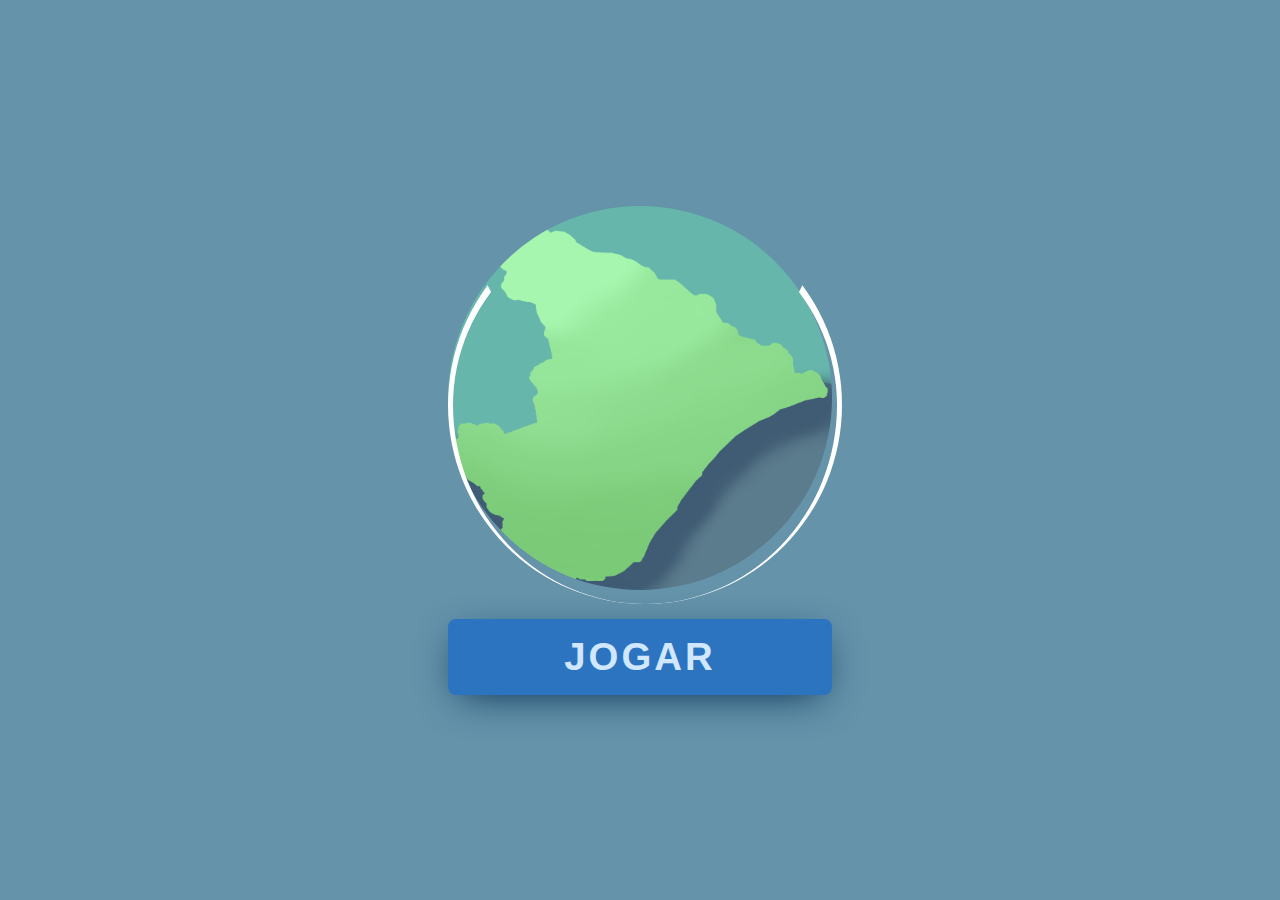
<file: index.html>
<!DOCTYPE html>
<html lang="en">

<head>
    <meta charset="UTF-8">
    <meta name="viewport" content="width=device-width, initial-scale=1.0">
    <title>TRIVSE</title>
    <link rel="stylesheet" href="menu.css">
    <link rel="shortcut icon" href="imgs/favicon.ico" type="image/x-icon">
</head>

<body>
    <!-- Formulário com botão de Input -->
    <div class="menu">
    <!--<img src="imgs/giphy.gif" alt="">-->
    <div id="orbital">
        <img src="imgs/android-chrome-512x512.png" alt="">
        <span id="spancenter"></span>
        
    </div>
        
        <form action="opbuttons/index.html">
            <input class="button-go" type="submit" value="JOGAR">
        </form>
    </div>

</body>

</html>
</file>
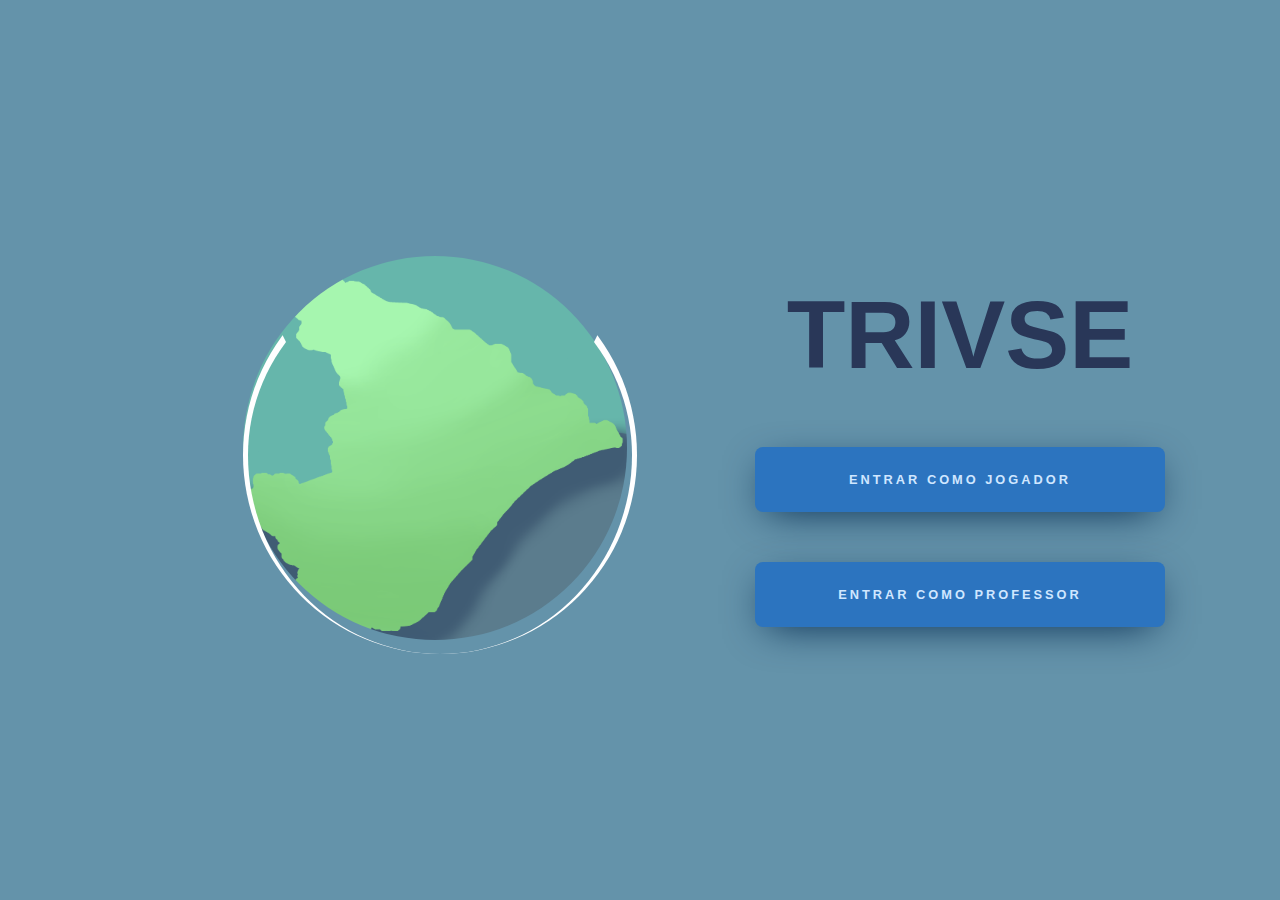
<file: opbuttons/index.html>
<!DOCTYPE html>
<html lang="en">

<head>
    <meta charset="UTF-8">
    <meta name="viewport" content="width=device-width, initial-scale=1.0">
    <title>TRIVSE</title>
    <link rel="stylesheet" href="menu.css">
    <link rel="shortcut icon" href="../imgs/favicon.ico" type="image/x-icon">
</head>

<body>
   <div id="main">
    <div class="orbMenu">
        <div id="orbital">
        <img src="../imgs/android-chrome-512x512.png" alt="">
        <span id="spancenter"></span>
        
    </div>
    </div>
    
    <div class="menu">
    <div class="title">
        <h2 style="margin: 2rem;">TRIVSE</h2>
    </div>
        
        <form action="../mapa/mapa.html">
            <input class="button-go" type="submit" value="Entrar como Jogador">
        </form>
        <form action="../professor/professor.html">
            <input class="button-go" type="submit" value="Entrar como Professor">
        </form>
    </div>
   </div>

</body>

</html>
</file>
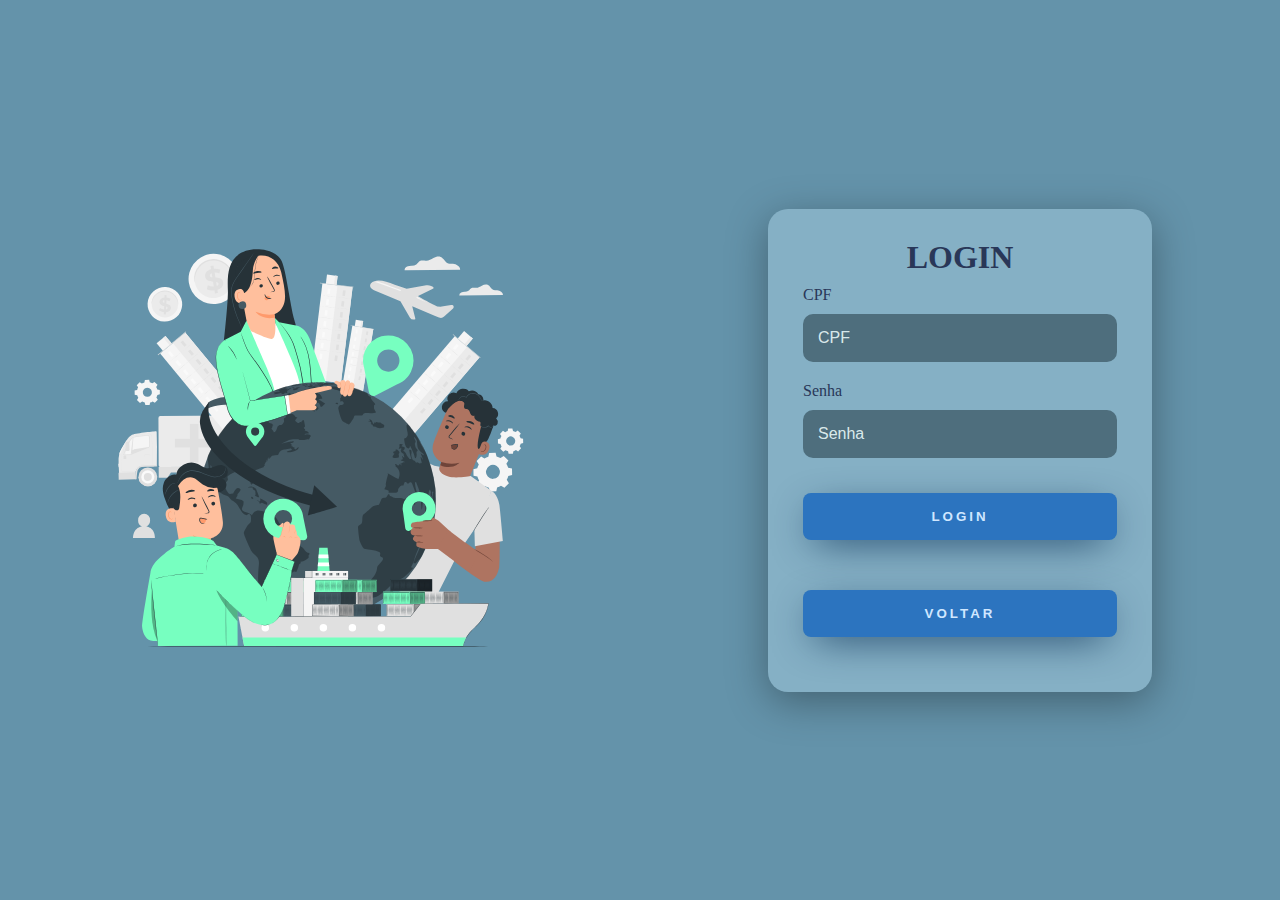
<file: professor/professor.html>
<!DOCTYPE html>
<html lang="en">

<head>
    <meta charset="UTF-8">
    <meta http-equiv="X-UA-Compatible" content="IE=edge">
    <meta name="viewport" content="width=device-width, initial-scale=1.0">
    <title>Tela professor</title>
    <script src="../ajax/jQuery.js"></script>
    
    <link rel="stylesheet" href="loginprofessor.css">
      <script src="../ajax/sweetalert211.js"></script>

    <link rel="shortcut icon" href="../imgs/favicon.ico" type="image/x-icon">
</head>

<body>
    <div class="main-login">
        <div class="left-login">
            <img src="globo.svg" alt="globo" class="left-img">
        </div>
        <div class="right-login">
            <div class="card-login">
                <h1>LOGIN</h1>
                <div class="textfield">
                    <label for="CPF">CPF</label>
                    <input type="text" name="CPF" id="CPF" maxlength="14" placeholder="CPF">
                </div>
                <div class="textfield">
                    <label for="Senha">Senha</label>
                    <input type="password" name="Senha" id="Senha" placeholder="Senha">
                </div>
                <button class="button-login" type="button" value="Login" onclick="login()">Login</button>
                <button class="button-login" type="button" value="Login" onclick="voltar()">Voltar</button>
            </div>
        </div>
    </div>





    <script src="login.js"></script>

</body>

</html>
</file>
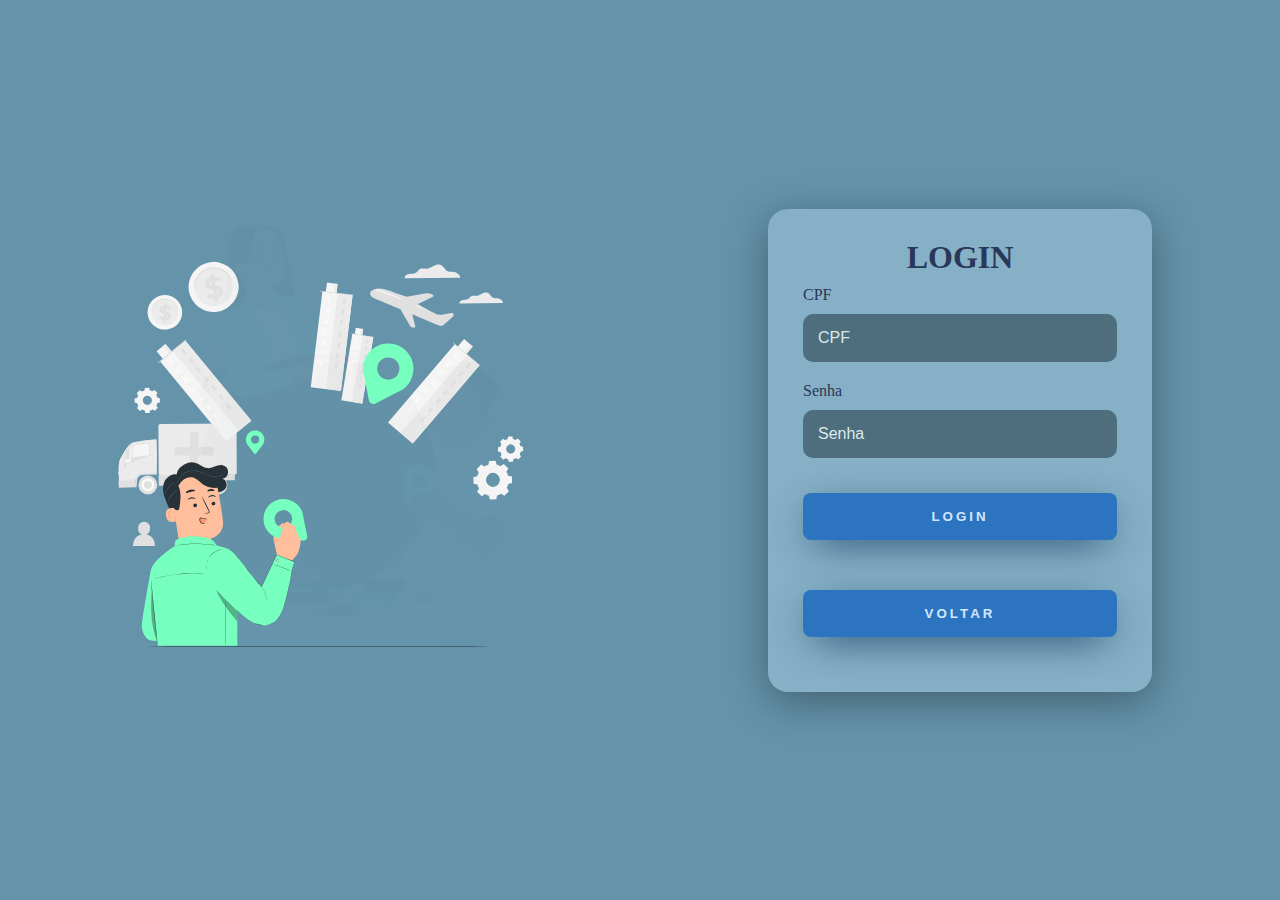
<file: professor/addPergunta/addpergunta.html>
<!DOCTYPE html>
<html lang="en">
<head>
    <meta charset="UTF-8">
    <meta http-equiv="X-UA-Compatible" content="IE=edge">
    <meta name="viewport" content="width=device-width, initial-scale=1.0">
    <title>Trivse</title>
    <link rel="shortcut icon" href="../../imgs/favicon.ico" type="image/x-icon">
    <link rel="stylesheet" href="addPergunta.css">
    <script src="../../ajax/jQuery.js"></script>
    <script src="../../ajax/sweetalert211.js"></script>

    

    <script src="pergunta.js"></script>
</head>
<body>
  <div id="feedback-form">
    <h2 class="header">Insira a Pergunta</h2>
    <div>
      <form>
        <label for="municipios">Municipio:</label><br>
        <select name="municipios" id="municipios" readonly="">  
          <option value="0"></option>
                  
          <option value="75">Amparo de São Francisco</option>
                    
                     
          <option value="24">Aquidabã</option>
                    
                     
          <option value="1">Aracaju</option>
                    
                     
          <option value="47">Arauá</option>
                    
                     
          <option value="28">Areia Branca</option>
                    
                     
          <option value="9">Barra dos Coqueiros</option>
                    
                     
          <option value="19">Boquim</option>
                    
                     
          <option value="53">Brejo Grande</option>
                    
                     
          <option value="27">Campo do Brito</option>
                    
                     
          <option value="68">Canhoba</option>
                    
                     
          <option value="15">Canindé de São Francisco</option>
                    
                     
          <option value="14">Capela</option>
                    
                     
          <option value="25">Carira</option>
                    
                     
          <option value="37">Carmópolis</option>
                    
                     
          <option value="63">Cedro de São João</option>
                    
                     
          <option value="29">Cristinápolis</option>
                    
                     
          <option value="67">Cumbe</option>
                    
                     
          <option value="65">Divina Pastora</option>
                    
                     
          <option value="6">Estância</option>
                    
                     
          <option value="60">Feira Nova</option>
                    
                     
          <option value="35">Frei Paulo</option>
                    
                     
          <option value="43">Gararu</option>
                    
                     
          <option value="73">General Maynard</option>
                    
                     
          <option value="61">Graccho Cardoso</option>
                    
                     
          <option value="50">Ilha das Flores</option>
                    
                     
          <option value="31">Indiaroba</option>
                    
                     
          <option value="3">Itabaiana</option>
                    
                     
          <option value="11">Itabaianinha</option>
                    
                     
          <option value="64">Itabi</option>
                    
                     
          <option value="12">Itaporanga Ajuda</option>
                    
                     
          <option value="33">Japaratuba</option>
                    
                     
          <option value="39">Japoatã</option>
                    
                     
          <option value="4">Lagarto</option>
                    
                     
          <option value="20">Laranjeiras</option>
                    
                     
          <option value="58">Macambira</option>
                    
                     
          <option value="69">Malhada dos Bois</option>
                    
                     
          <option value="42">Malhador</option>
                    
                     
          <option value="34">Maruim</option>
                    
                     
          <option value="45">Moita Bonita</option>
                    
                     
          <option value="36">Monte Alegre de Sergipe</option>
                    
                     
          <option value="55">Muribeca</option>
                    
                     
          <option value="32">Neópolis</option>
                    
                     
          <option value="49">Nossa Senhora Aparecida</option>
                    
                     
          <option value="10">Nossa Senhora da Glória</option>
                    
                     
          <option value="18">Nossa Senhora das Dores</option>
                    
                     
          <option value="59">Nossa Senhora de Lourdes</option>
                    
                     
          <option value="2">Nossa Senhora do Socorro</option>
                    
                     
          <option value="40">Pacatuba</option>
                    
                     
          <option value="74">Pedra Mole</option>
                    
                     
          <option value="56">Pedrinhas</option>
                    
                     
          <option value="62">Pinhão</option>
                    
                     
          <option value="52">Pirambu</option>
                    
                     
          <option value="13">Poço Redondo</option>
                    
                     
          <option value="22">Poço Verde</option>
                    
                     
          <option value="17">Porto da Folha</option>
                    
                     
          <option value="16">Propriá</option>
                    
                     
          <option value="26">Riachão do Dantas</option>
                    
                     
          <option value="51">Riachuelo</option>
                    
                     
          <option value="30">Ribeirópolis</option>
                    
                     
          <option value="48">Rosário do Catete</option>
                    
                     
          <option value="23">Salgado</option>
                    
                     
          <option value="38">Santa Luzia do Itanhy</option>
                    
                     
          <option value="66">Santa Rosa de Lima</option>
                    
                     
          <option value="57">Santana do São Francisco</option>
                    
                     
          <option value="44">Santo Amaro das Brotas</option>
                    
                     
          <option value="5">São Cristóvão</option>
                    
                     
          <option value="46">São Domingos</option>
                    
                     
          <option value="72">São Francisco</option>
                    
                     
          <option value="70">São Miguel do Aleixo</option>
                    
                     
          <option value="8">Simão Dias</option>
                    
                     
          <option value="54">Siriri</option>
                    
                     
          <option value="71">Telha</option>
                    
                     
          <option value="7">Tobias Barreto</option>
                    
                     
          <option value="41">Tomar do Geru</option>
                    
                     
          <option value="21">Umbaúba</option>
                    
 </select><br>
        <label for="pergunta">Pergunta:</label><br>
        <input type="text" id="pergunta" name="pergunta"><br>
        <label for="repCerta">Resposta Certa:</label><br>
        <input type="text" id="repCerta" name="repCerta"><br>
        <label for="repErrada1">Resposta Errada 1:</label><br>
        <input type="text" id="repErrada1" name="repErrada1"><br>
        <label for="repErrada2">Resposta Errada 2:</label><br>
        <input type="text" id="repErrada2" name="repErrada2"><br>
        <label for="repErrada3">Resposta Errada 3:</label><br>
        <input type="text" id="repErrada3" name="repErrada3"><br>
      </form> 
      <button class="btn" onclick="insertPergunta()">Inserir Pergunta</button>      
      <a href="../telamain/telamain.html">
        <button class="btn">Voltar</button>
      </a>
    </div>
  </div>
    
</body>
</html>
</file>
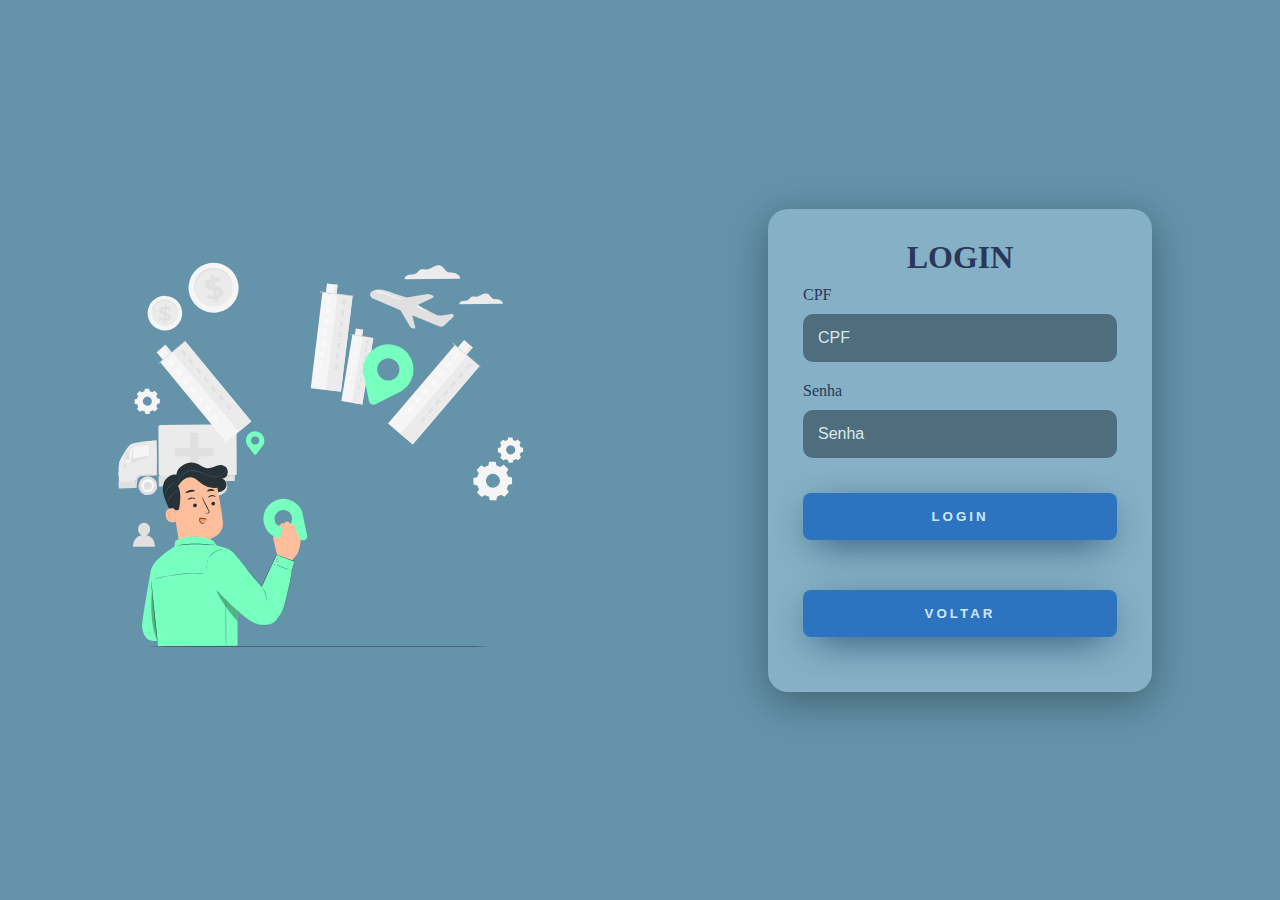
<file: professor/addprof/addprof.html>
<!DOCTYPE html>
<html lang="en">
<head>
    <meta charset="UTF-8">
    <meta http-equiv="X-UA-Compatible" content="IE=edge">
    <meta name="viewport" content="width=device-width, initial-scale=1.0">
    <title>Trivse</title>
    <link rel="shortcut icon" href="../../imgs/favicon.ico" type="image/x-icon">
    <link rel="stylesheet" href="addprof.css">
    <script src="../../ajax/sweetalert211.js"></script>

    <script src="../../ajax/jQuery.js"></script>
</head>
<body>
  <div id="feedback-form">
    <h2 class="header">Insira o Professor</h2>

    <label for="nomeprofessor">Nome:</label><br>
        <input type="text" id="nomeprofessor" name="nomeprofessor"><br>
        <label for="cpf">CPF:</label><br>
        <input type="text" name="cpf" id="cpf" maxlength="14" placeholder="000.000.000-00"><br>
        <label for="senha">Senha:</label><br>
        <input type="password" name="senha" id="senha" placeholder="senha"><br>
        <!-- Adicionado ID ao botão -->
      <button class="btn" id="btn" onclick="insertProfessor()">Inserir Professor</button>      
      <a href="../telamain/telamain.html">
        
        <button class="btn">Voltar</button>
      </a>
  </div>
  <script src="addprof.js"></script>

    
</body>
</html>
</file>
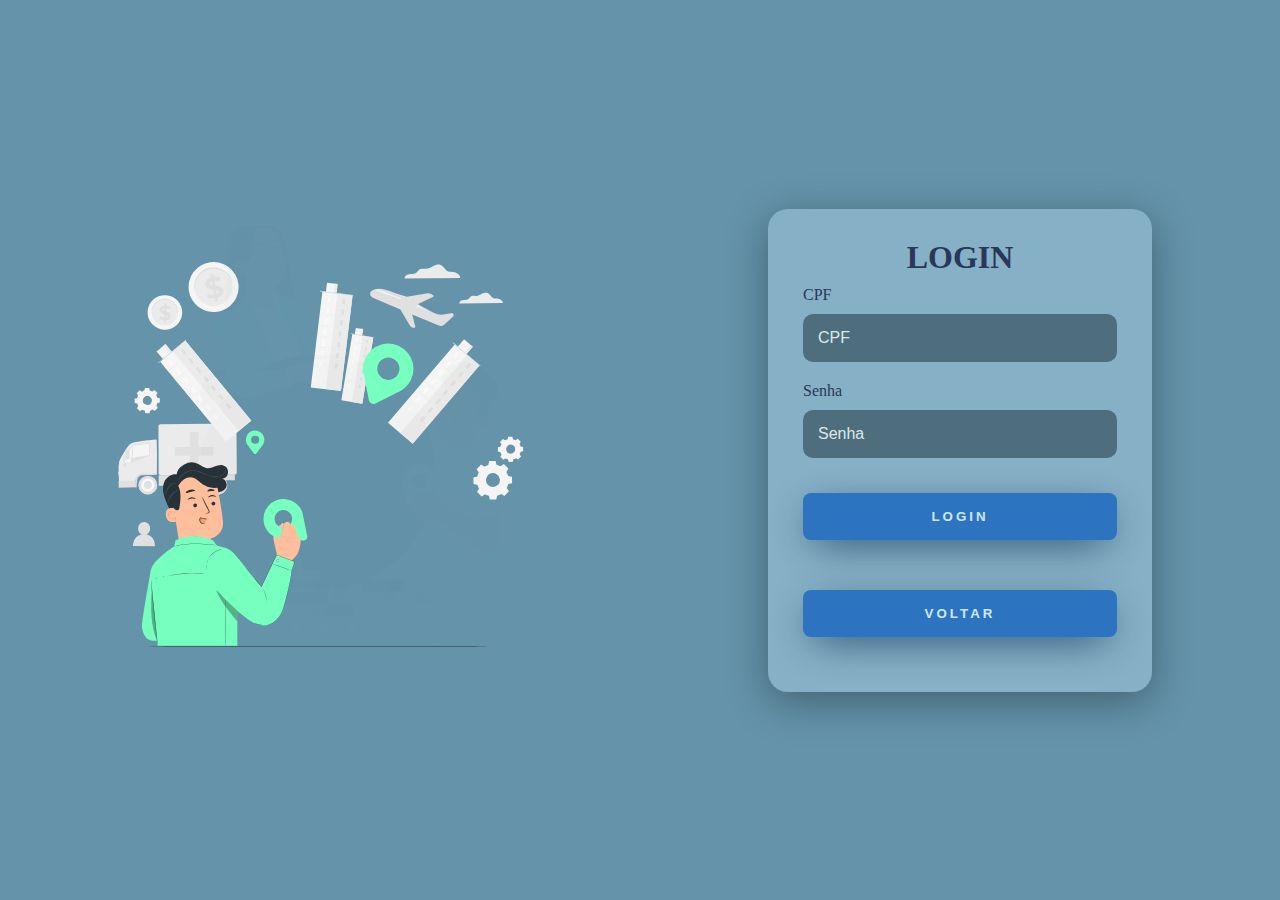
<file: professor/alterar/alterarpergunta/alterar.html>
<!DOCTYPE html>
<html lang="en">
<head>
    <meta charset="UTF-8">
    <meta http-equiv="X-UA-Compatible" content="IE=edge">
    <meta name="viewport" content="width=device-width, initial-scale=1.0">
    <title>Trivse</title>
    <link rel="shortcut icon" href="../../../imgs/favicon.ico" type="image/x-icon">
    <link rel="stylesheet" href="alterar.css">
    <script src="../../../ajax/jQuery.js"></script>
    <script src="../../../ajax/sweetalert211.js"></script>

    <script src="alterar.js"></script>
</head>
<body>
  <div id="feedback-form">
    <h2 class="header">Alterar a Pergunta</h2>
    <div id="div">
      
    </div>
  </div>
    
</body>
</html>
</file>
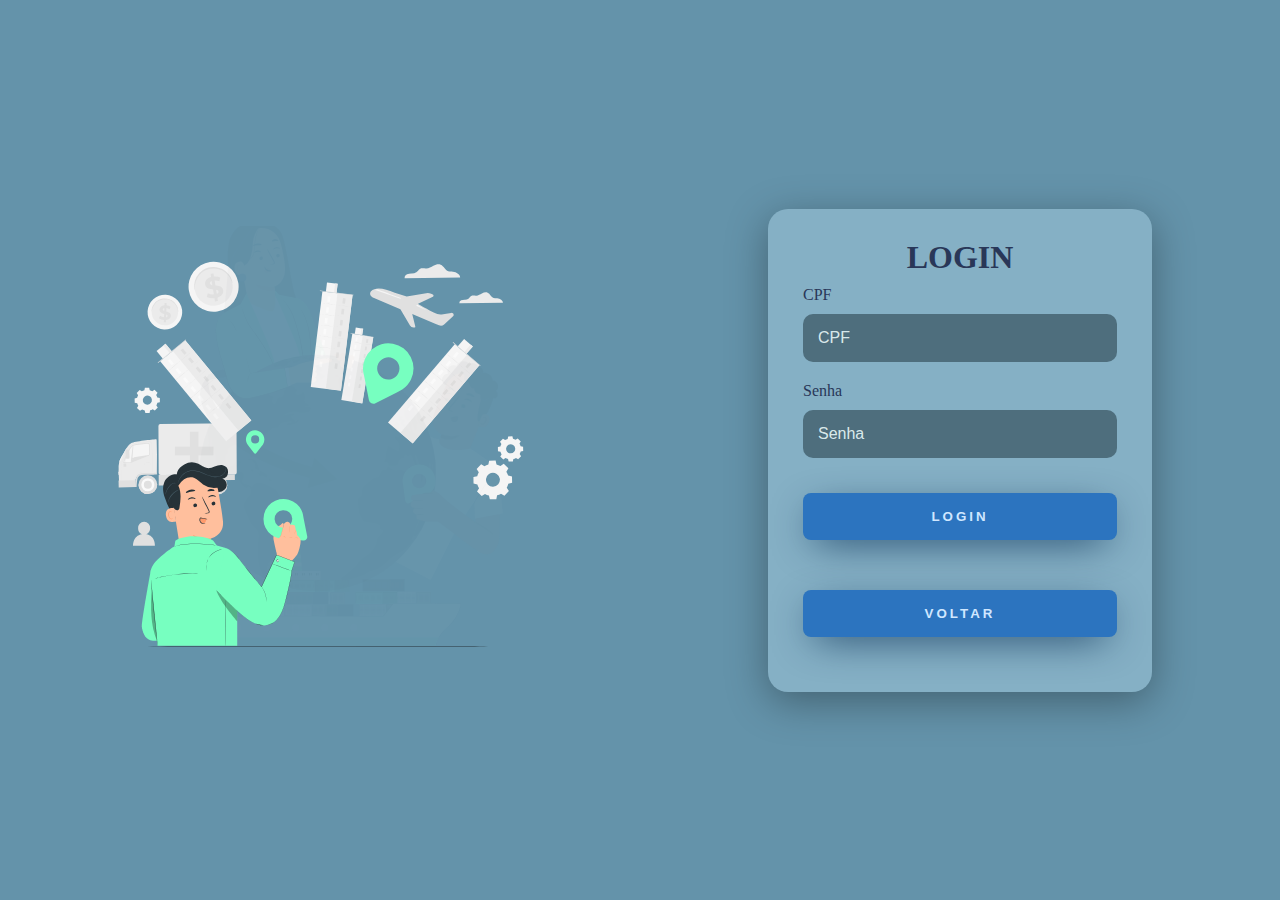
<file: professor/alterar/alterarprof/alterar.html>
<!DOCTYPE html>
<html lang="en">
<head>
    <meta charset="UTF-8">
    <meta http-equiv="X-UA-Compatible" content="IE=edge">
    <meta name="viewport" content="width=device-width, initial-scale=1.0">
    <title>Trivse</title>
    <link rel="shortcut icon" href="../../../imgs/favicon.ico" type="image/x-icon">
    <link rel="stylesheet" href="alterar.css">
    <script src="../../../ajax/jQuery.js"></script>
    <script src="../../../ajax/sweetalert211.js"></script>

    <script src="alterar.js"></script>
</head>
<body>
  <div id="feedback-form">
    <h2 class="header">Alterar o Professor</h2>
    <div id="div">

    </div>
  </div>
    
</body>
</html>
</file>
<file: menu.css>
body {
  margin: 0;
  width: 100vw;
  background: #6493aa;
  display: flex;
  justify-content: center;
  align-items: center;
  height: 100vh;
}
.menu {
  align-items: center;
  text-align: center;
}
.button-go {
  width: 100%;
  font-size: 3vw;
  padding: 16px 0px;
  margin-top: 25px;
  border: none;
  border-radius: 8px;
  text-transform: uppercase;
  font-weight: 800;
  letter-spacing: 3px;
  color: #d0e7ff;
  background: #2c74bf;
  cursor: pointer;
  box-shadow: 0px 10px 40px -12px #00264d;
}

img{
  border-radius: 50%;
  width: 30vw;
}
#orbital{
  height: 50%;
  position: relative;
  perspective: 800px;

}
#orbital span{
  position: absolute;
  width: 100%;
  height: 100%;
  left: 0%;
  border-radius: 50%;
  border-left: 5px #fff solid;
  border-top: 10px transparent solid;
  border-right: 5px #fff solid;
  backface-visibility: hidden; /* Garante que o span não seja visível na face de trás */

}
#orbital span:nth-last-of-type(1){
  animation: ani-1 1s linear infinite;
}
#orbital span:nth-last-of-type(2){
  animation: ani-2 1s linear infinite;
}
#orbital span:nth-last-of-type(3){
  animation: ani-3 1s linear infinite;
}
@keyframes ani-1{
  from{
    transform: rotateZ(360deg)
    rotateX(70deg)
    rotateZ(0deg);
  }to{
    transform: rotateZ(360deg)
    rotateX(70deg)
    rotateZ(360deg);
  }
}
</file>
<file: opbuttons/menu.css>
body {
  margin: 0;
  width: 100vw;
  background: #6493aa;
  display: flex;
  justify-content: center;
  align-items: center;
  height: 100vh;
}

.title {
  font-size: 5vw;
  font-family: Arial, Helvetica, sans-serif;
  font-weight: 500;
  margin: 0px 0 10px;
  color: #293758;
  position: relative;
  top: 0%;
  text-align: center;
  align-items: center;
}
#main{
  display: flex;
  align-items: center;
}
.menu {
  align-items: center;
  text-align: center;
}

.orbMenu{
    align-items: center;
    text-align: center;   
    padding: 8rem;
}
.button-go {
  width: 100%;
  padding: 25px 1px;
  margin: 25px 0px;
font-size: 1vw;
  border: none;
  border-radius: 8px;
  text-transform: uppercase;
  font-weight: 800;
  letter-spacing: 3px;
  color: #d0e7ff;
  background: #2c74bf;
  cursor: pointer;
  box-shadow: 0px 10px 40px -12px #00264d;
}

img{
  border-radius: 50%;
  width: 30vw;
}
#orbital{
  height: 50%;
  position: relative;
  perspective: 800px;

}
#orbital span{
  position: absolute;
  width: 100%;
  height: 100%;
  left: 0%;
  border-radius: 50%;
  border-left: 5px #fff solid;
  border-top: 10px transparent solid;
  border-right: 5px #fff solid;
  backface-visibility: hidden; /* Garante que o span não seja visível na face de trás */

}
#orbital span:nth-last-of-type(1){
  animation: ani-1 1s linear infinite;
}
#orbital span:nth-last-of-type(2){
  animation: ani-2 1s linear infinite;
}
#orbital span:nth-last-of-type(3){
  animation: ani-3 1s linear infinite;
}
@keyframes ani-1{
  from{
    transform: rotateZ(360deg)
    rotateX(70deg)
    rotateZ(0deg);
  }to{
    transform: rotateZ(360deg)
    rotateX(70deg)
    rotateZ(360deg);
  }
}

@media only screen and (max-width: 950px) {
.orbMenu{
  padding: 1rem;
}
#main{
  flex-direction: column;
}.button-go {
  width: 20rem;
  font-size: 1rem;
  padding: 35px 20px;

}
}
@media only screen and (max-width: 780px) {
  .title{
    font-size: 2rem;
  }
}

@media only screen and (max-width: 500px) {
  .button-go {
    font-size: 3vw;
  
  }
}
</file>
<file: professor/loginprofessor.css>
body {
  margin: 0;
}
body * {
  box-sizing: border-box;
}
.main-login {
  width: 100vw;
  height: 100vh;
  background: #6493aa;
  display: flex;
  justify-content: center;
  align-items: center;
}
.left-login {
  width: 50vw;
  height: 100vh;
  display: flex;
  justify-content: center;
  align-items: center;
  flex-direction: column;
}

.left-login h1 {
  size: 3vw;
  color: #293758;
}
.left-login .left-img {
  width: 35vw;
}

.right-login {
  width: 50vw;
  height: 100vh;
  display: flex;
  justify-content: center;
  align-items: center;
}

.card-login {
  width: 60%;
  display: flex;
  justify-content: center;
  align-items: center;
  flex-direction: column;
  padding: 30px 35px;
  background: #85b0c5;
  border-radius: 20px;
  box-shadow: 0px 10px 40px #00000056;
}
.card-login h1 {
  color: #293758;
  font-weight: 800;
  margin: 0;
}
.textfield {
  width: 100%;
  display: flex;
  flex-direction: column;
  align-items: flex-start;
  justify-content: center;
  margin: 10px 0px;
}
.textfield input {
  width: 100%;
  border: none;
  border-radius: 10px;
  padding: 15px;
  background: #4e6e7d;
  color: #f0ffffde;
  font-size: 12pt;
  outline: none;
  box-sizing: border-box;
}
.textfield label {
  color: #293758;
  margin-bottom: 10px;
}
.textfield input::placeholder {
  color: #f0ffffde;
}
.button-login {
  width: 100%;
  padding: 16px 0px;
  margin: 25px;
  border: none;
  border-radius: 8px;
  text-transform: uppercase;
  font-weight: 800;
  letter-spacing: 3px;
  color: #d0e7ff;
  background: #2c74bf;
  cursor: pointer;
  box-shadow: 0px 10px 40px -12px #00264d;
}

@media only screen and (max-width: 950px) {
  .card-login {
    width: 85%;
  }
}

@media only screen and (max-width: 600px) {
  .main-login {
    flex-direction: column;
  }
  .left-login h1 {
    display: none;
  }
  .left-login {
    width: 100%;
    height: auto;
  }
  .right-login {
    width: 100%;
    height: auto;
  }
  .left-img {
    width: 50vw;
  }
  .card-login {
    width: 90%;
  }
}
</file>
<file: professor/addPergunta/addPergunta.css>
body{
  background-color: #6493aa;
  height: 100vh;
  justify-content: center;
  display: flex;
  align-items: center;

  }
  
  #feedback-form {
      width: 280px;
      margin: 0 auto;
      background-color: #d0e1ea;
      padding: 20px 50px 40px;
      box-shadow: 1px 4px 10px 1px #aaa;
      font-family: sans-serif;
    }
    
    #feedback-form * {
        box-sizing: border-box;
    }
    
    #feedback-form h2{
      text-align: center;
      margin-bottom: 30px;
    }
    
    #feedback-form input {
      margin-bottom: 15px;
    }
    
    #feedback-form input[type=text] {
      display: block;
      height: 32px;
      padding: 6px 16px;
      width: 100%;
      border: none;
      background-color: #f3f3f3;
    }
  
    #feedback-form select{
      display: block;
      height: 32px;
      padding: 6px 16px;
      width: 100%;
      border: none;
      background-color: #f3f3f3;
      float: left;
      margin-bottom: 15px;
    }
    
    #feedback-form label {
      color: #777;
      font-size: 0.8em;
    }
    
    #feedback-form input[type=checkbox] {
      float: left;
    }
    
    #feedback-form input:not(:checked) + #feedback-phone {
      height: 0;
      padding-top: 0;
      padding-bottom: 0;
    }
    
    #feedback-form #feedback-phone {
      transition: .3s;
    }
    
    #feedback-form button{
      display: block;
      margin: 20px auto 0;
      width: 150px;
      height: 40px;
      border-radius: 25px;
      border: none;
      color: #eee;
      font-weight: 700;
      box-shadow: 1px 4px 10px 1px #aaa;
      
      background: #207cca; /* Old browsers */
      background: -moz-linear-gradient(left, #207cca 0%, #9f58a3 100%); /* FF3.6-15 */
      background: -webkit-linear-gradient(left, #207cca 0%,#9f58a3 100%); /* Chrome10-25,Safari5.1-6 */
      background: linear-gradient(to right, #207cca 0%,#9f58a3 100%); /* W3C, IE10+, FF16+, Chrome26+, Opera12+, Safari7+ */
      filter: progid:DXImageTransform.Microsoft.gradient( startColorstr='#207cca', endColorstr='#9f58a3',GradientType=1 ); /* IE6-9 */
    }
  
    .btn{
      display: block;
      margin: 20px auto 0;
      width: 150px;
      height: 40px;
      border-radius: 25px;
      border: none;
      color: #eee;
      font-weight: 700;
      box-shadow: 1px 4px 10px 1px #aaa;
      
      background: #207cca; /* Old browsers */
      background: -moz-linear-gradient(left, #207cca 0%, #9f58a3 100%); /* FF3.6-15 */
      background: -webkit-linear-gradient(left, #207cca 0%,#9f58a3 100%); /* Chrome10-25,Safari5.1-6 */
      background: linear-gradient(to right, #207cca 0%,#9f58a3 100%); /* W3C, IE10+, FF16+, Chrome26+, Opera12+, Safari7+ */
      filter: progid:DXImageTransform.Microsoft.gradient( startColorstr='#207cca', endColorstr='#9f58a3',GradientType=1 ); /* IE6-9 */
      cursor: pointer;
    }
    a:link {
      text-decoration: none;
  }
  
  a:visited {
      text-decoration: none;
  }
  
  a:hover {
      text-decoration: none;
      cursor: default;
  }
  
  a:active {
      text-decoration: none;
  }
</file>
<file: professor/addprof/addprof.css>
body{
    background-color: #6493aa;
    height: 100vh;
    justify-content: center;
    display: flex;
    align-items: center;

  }
  
  #feedback-form {
      width: 280px;
      margin: 0 auto;
      background-color: #d0e1ea;
      padding: 20px 50px 40px;
      box-shadow: 1px 4px 10px 1px #aaa;
      font-family: sans-serif;
    }
    
    #feedback-form * {
        box-sizing: border-box;
    }
    
    #feedback-form h2{
      text-align: center;
      margin-bottom: 30px;
    }
    
    #feedback-form input {
      margin-bottom: 15px;
    }
    
    #feedback-form input[type=text] {
      display: block;
      height: 32px;
      padding: 6px 16px;
      width: 100%;
      border: none;
      background-color: #f3f3f3;
    }
  
    #feedback-form select{
      display: block;
      height: 32px;
      padding: 6px 16px;
      width: 100%;
      border: none;
      background-color: #f3f3f3;
      float: left;
      margin-bottom: 15px;
    }
    
    #feedback-form label {
      color: #777;
      font-size: 0.8em;
    }
    
    #feedback-form input[type=checkbox] {
      float: left;
    }
    
    #feedback-form input:not(:checked) + #feedback-phone {
      height: 0;
      padding-top: 0;
      padding-bottom: 0;
    }
    
    #feedback-form #feedback-phone {
      transition: .3s;
    }
    
    #feedback-form button{
      display: block;
      margin: 20px auto 0;
      width: 150px;
      height: 40px;
      border-radius: 25px;
      border: none;
      color: #eee;
      font-weight: 700;
      box-shadow: 1px 4px 10px 1px #aaa;
      
      background: #207cca; /* Old browsers */
      background: -moz-linear-gradient(left, #207cca 0%, #9f58a3 100%); /* FF3.6-15 */
      background: -webkit-linear-gradient(left, #207cca 0%,#9f58a3 100%); /* Chrome10-25,Safari5.1-6 */
      background: linear-gradient(to right, #207cca 0%,#9f58a3 100%); /* W3C, IE10+, FF16+, Chrome26+, Opera12+, Safari7+ */
      filter: progid:DXImageTransform.Microsoft.gradient( startColorstr='#207cca', endColorstr='#9f58a3',GradientType=1 ); /* IE6-9 */
    }
  
    .btn{
      display: block;
      margin: 20px auto 0;
      width: 150px;
      height: 40px;
      border-radius: 25px;
      border: none;
      color: #eee;
      font-weight: 700;
      box-shadow: 1px 4px 10px 1px #aaa;
      
      background: #207cca; /* Old browsers */
      background: -moz-linear-gradient(left, #207cca 0%, #9f58a3 100%); /* FF3.6-15 */
      background: -webkit-linear-gradient(left, #207cca 0%,#9f58a3 100%); /* Chrome10-25,Safari5.1-6 */
      background: linear-gradient(to right, #207cca 0%,#9f58a3 100%); /* W3C, IE10+, FF16+, Chrome26+, Opera12+, Safari7+ */
      filter: progid:DXImageTransform.Microsoft.gradient( startColorstr='#207cca', endColorstr='#9f58a3',GradientType=1 ); /* IE6-9 */
      cursor: pointer;
    }
    a:link {
      text-decoration: none;
  }
  
  a:visited {
      text-decoration: none;
  }
  
  a:hover {
      text-decoration: none;
      cursor: default;
  }
  
  a:active {
      text-decoration: none;
  }
</file>
<file: professor/alterar/alterarpergunta/alterar.css>
body{
  background-color: #6493aa;
  height: 100vh;
  justify-content: center;
  display: flex;
  align-items: center;

  }
  
  #feedback-form {
      width: 280px;
      margin: 0 auto;
      background-color: #d0e1ea;
      padding: 20px 50px 40px;
      box-shadow: 1px 4px 10px 1px #aaa;
      font-family: sans-serif;
    }
    
    #feedback-form * {
        box-sizing: border-box;
    }
    
    #feedback-form h2{
      text-align: center;
      margin-bottom: 30px;
    }
    
    #feedback-form input {
      margin-bottom: 15px;
    }
    
    #feedback-form input[type=text] {
      display: block;
      height: 32px;
      padding: 6px 16px;
      width: 100%;
      border: none;
      background-color: #f3f3f3;
    }
  
    #feedback-form select{
      display: block;
      height: 32px;
      padding: 6px 16px;
      width: 100%;
      border: none;
      background-color: #f3f3f3;
      float: left;
      margin-bottom: 15px;
    }
    
    #feedback-form label {
      color: #777;
      font-size: 0.8em;
    }
    
    #feedback-form input[type=checkbox] {
      float: left;
    }
    
    #feedback-form input:not(:checked) + #feedback-phone {
      height: 0;
      padding-top: 0;
      padding-bottom: 0;
    }
    
    #feedback-form #feedback-phone {
      transition: .3s;
    }
    
    #feedback-form button{
      display: block;
      margin: 20px auto 0;
      width: 150px;
      height: 40px;
      border-radius: 25px;
      border: none;
      color: #eee;
      font-weight: 700;
      box-shadow: 1px 4px 10px 1px #aaa;
      
      background: #207cca; /* Old browsers */
      background: -moz-linear-gradient(left, #207cca 0%, #9f58a3 100%); /* FF3.6-15 */
      background: -webkit-linear-gradient(left, #207cca 0%,#9f58a3 100%); /* Chrome10-25,Safari5.1-6 */
      background: linear-gradient(to right, #207cca 0%,#9f58a3 100%); /* W3C, IE10+, FF16+, Chrome26+, Opera12+, Safari7+ */
      filter: progid:DXImageTransform.Microsoft.gradient( startColorstr='#207cca', endColorstr='#9f58a3',GradientType=1 ); /* IE6-9 */
    }
  
    .btn{
      display: block;
      margin: 20px auto 0;
      width: 150px;
      height: 40px;
      border-radius: 25px;
      border: none;
      color: #eee;
      font-weight: 700;
      box-shadow: 1px 4px 10px 1px #aaa;
      
      background: #207cca; /* Old browsers */
      background: -moz-linear-gradient(left, #207cca 0%, #9f58a3 100%); /* FF3.6-15 */
      background: -webkit-linear-gradient(left, #207cca 0%,#9f58a3 100%); /* Chrome10-25,Safari5.1-6 */
      background: linear-gradient(to right, #207cca 0%,#9f58a3 100%); /* W3C, IE10+, FF16+, Chrome26+, Opera12+, Safari7+ */
      filter: progid:DXImageTransform.Microsoft.gradient( startColorstr='#207cca', endColorstr='#9f58a3',GradientType=1 ); /* IE6-9 */
      cursor: pointer;
    }
    a:link {
      text-decoration: none;
  }
  
  a:visited {
      text-decoration: none;
  }
  
  a:hover {
      text-decoration: none;
      cursor: default;
  }
  
  a:active {
      text-decoration: none;
  }
</file>
<file: professor/alterar/alterarprof/alterar.css>
body{
  background-color: #6493aa;
  height: 100vh;
  justify-content: center;
  display: flex;
  align-items: center;

}

#feedback-form {
    width: 280px;
    margin: 0 auto;
    background-color: #d0e1ea;
    padding: 20px 50px 40px;
    box-shadow: 1px 4px 10px 1px #aaa;
    font-family: sans-serif;
  }
  
  #feedback-form * {
      box-sizing: border-box;
  }
  
  #feedback-form h2{
    text-align: center;
    margin-bottom: 30px;
  }
  
  #feedback-form input {
    margin-bottom: 15px;
  }
  
  #feedback-form input[type=text] {
    display: block;
    height: 32px;
    padding: 6px 16px;
    width: 100%;
    border: none;
    background-color: #f3f3f3;
  }

  #feedback-form select{
    display: block;
    height: 32px;
    padding: 6px 16px;
    width: 100%;
    border: none;
    background-color: #f3f3f3;
    float: left;
    margin-bottom: 15px;
  }
  
  #feedback-form label {
    color: #777;
    font-size: 0.8em;
  }
  
  #feedback-form input[type=checkbox] {
    float: left;
  }
  
  #feedback-form input:not(:checked) + #feedback-phone {
    height: 0;
    padding-top: 0;
    padding-bottom: 0;
  }
  
  #feedback-form #feedback-phone {
    transition: .3s;
  }
  
  #feedback-form button{
    display: block;
    margin: 20px auto 0;
    width: 150px;
    height: 40px;
    border-radius: 25px;
    border: none;
    color: #eee;
    font-weight: 700;
    box-shadow: 1px 4px 10px 1px #aaa;
    
    background: #207cca; /* Old browsers */
    background: -moz-linear-gradient(left, #207cca 0%, #9f58a3 100%); /* FF3.6-15 */
    background: -webkit-linear-gradient(left, #207cca 0%,#9f58a3 100%); /* Chrome10-25,Safari5.1-6 */
    background: linear-gradient(to right, #207cca 0%,#9f58a3 100%); /* W3C, IE10+, FF16+, Chrome26+, Opera12+, Safari7+ */
    filter: progid:DXImageTransform.Microsoft.gradient( startColorstr='#207cca', endColorstr='#9f58a3',GradientType=1 ); /* IE6-9 */
  }

  .btn{
    display: block;
    margin: 20px auto 0;
    width: 150px;
    height: 40px;
    border-radius: 25px;
    border: none;
    color: #eee;
    font-weight: 700;
    box-shadow: 1px 4px 10px 1px #aaa;
    
    background: #207cca; /* Old browsers */
    background: -moz-linear-gradient(left, #207cca 0%, #9f58a3 100%); /* FF3.6-15 */
    background: -webkit-linear-gradient(left, #207cca 0%,#9f58a3 100%); /* Chrome10-25,Safari5.1-6 */
    background: linear-gradient(to right, #207cca 0%,#9f58a3 100%); /* W3C, IE10+, FF16+, Chrome26+, Opera12+, Safari7+ */
    filter: progid:DXImageTransform.Microsoft.gradient( startColorstr='#207cca', endColorstr='#9f58a3',GradientType=1 ); /* IE6-9 */
    cursor: pointer;
  }
  a:link {
    text-decoration: none;
}

a:visited {
    text-decoration: none;
}

a:hover {
    text-decoration: none;
    cursor: default;
}

a:active {
    text-decoration: none;
}
</file>
